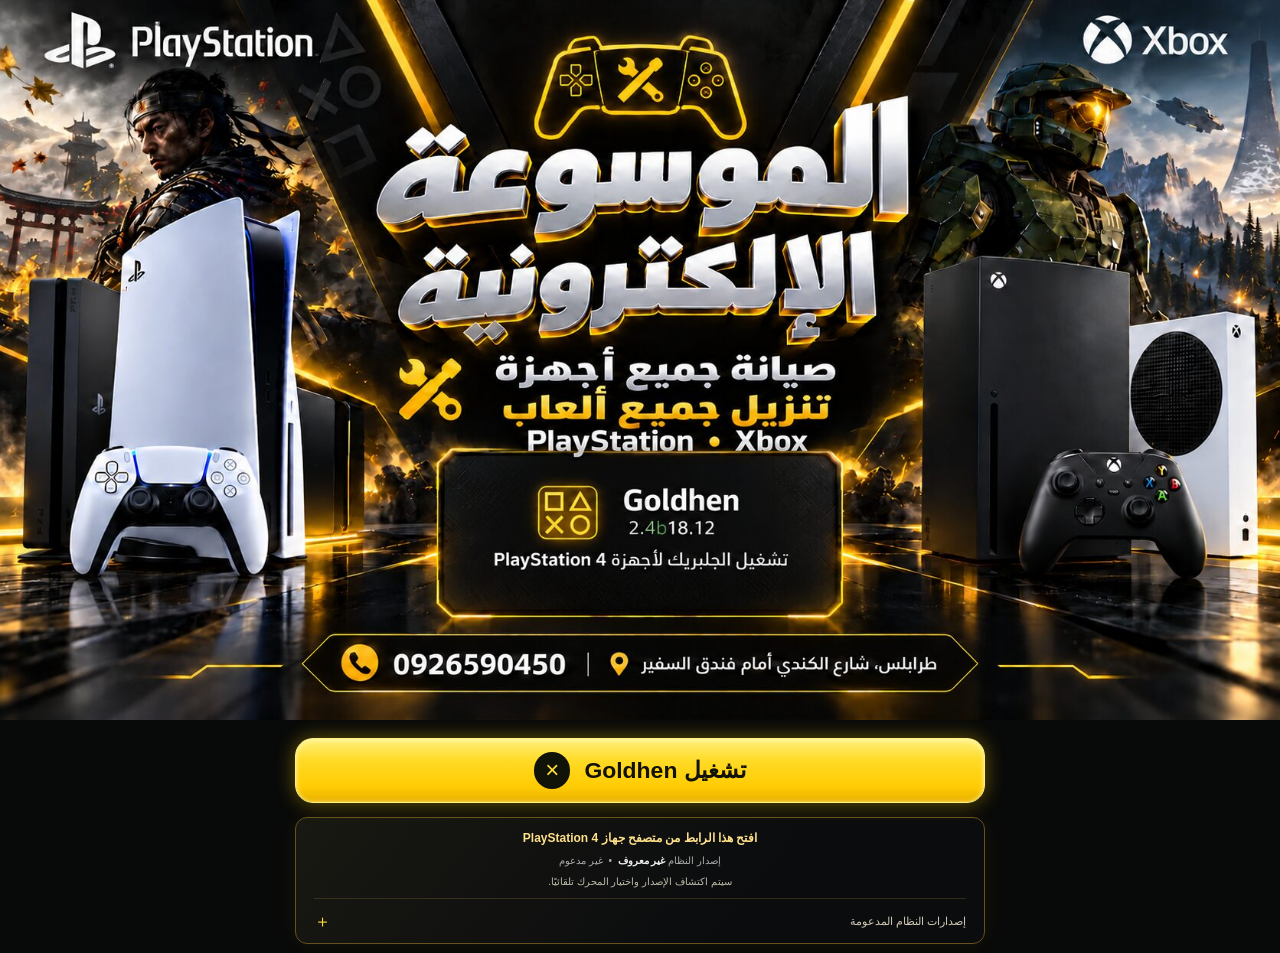
<file: index.html>
<!doctype html>
<html lang="ar" dir="rtl">
<head>
<meta charset="utf-8">
<meta name="viewport" content="width=device-width,initial-scale=1,viewport-fit=cover">
<meta name="theme-color" content="#080909">
<meta name="site-version" content="wesam-repair-v4.3">
<title>الموسوعة الإلكترونية | PlayStation · Xbox · Goldhen</title>
<meta name="description" content="الموسوعة الإلكترونية — صيانة جميع أجهزة PlayStation وXbox وتنزيل جميع ألعابها، وتشغيل Goldhen لأجهزة PlayStation 4 المتوافقة. طرابلس، شارع الكندي أمام فندق السفير. 0926590450.">
<link rel="icon" href="assets/mosgame-mark.svg" type="image/svg+xml">
<link rel="stylesheet" href="assets/repair-poster-centered.css">
</head>
<body>
<main class="page">
<section class="poster" aria-labelledby="shop-title">
<div class="art">
<img class="poster-image" src="assets/repair-poster-centered.jpg" width="1672" height="941" alt="الموسوعة الإلكترونية — صيانة جميع أجهزة PlayStation وXbox وتنزيل جميع ألعابها. تصميم أسود وأصفر مع أجهزة الألعاب وشخصياتها." fetchpriority="high">
<h1 class="sr-only" id="shop-title">الموسوعة الإلكترونية</h1>
<p class="sr-only">صيانة جميع أجهزة PlayStation وXbox وتنزيل جميع ألعابها. Goldhen 2.4b18.12 لأجهزة PlayStation 4.</p>
<a class="image-phone" href="tel:0926590450" aria-label="اتصل بالموسوعة الإلكترونية على 0926590450"></a>
<a class="image-address" href="https://www.google.com/maps/search/?api=1&amp;query=%D8%B7%D8%B1%D8%A7%D8%A8%D9%84%D8%B3%20%D8%B4%D8%A7%D8%B1%D8%B9%20%D8%A7%D9%84%D9%83%D9%86%D8%AF%D9%8A%20%D8%A3%D9%85%D8%A7%D9%85%20%D9%81%D9%86%D8%AF%D9%82%20%D8%A7%D9%84%D8%B3%D9%81%D9%8A%D8%B1" target="_blank" rel="noopener noreferrer" aria-label="افتح الموقع في الخرائط: طرابلس، شارع الكندي أمام فندق السفير"></a>
</div>
<button id="run" class="run" type="button" disabled aria-describedby="msgs cache"><span id="run-label">تشغيل Goldhen</span><span class="button-symbol" aria-hidden="true">×</span></button>
</section>
<section class="status-panel" aria-label="حالة تشغيل Goldhen">
<div class="console-info" aria-live="polite" aria-atomic="true">
<div id="msgs">جارٍ التحقق من إصدار النظام…</div>
<div id="det"></div><p id="cache">جارٍ فحص ملفات التشغيل…</p>
<div id="state"></div><pre id="out"></pre>
</div>
<details class="firmware-details">
<summary>إصدارات النظام المدعومة <span aria-hidden="true">＋</span></summary>
<div class="firmwares" aria-label="نطاقات إصدارات النظام"><bdi>7.00–8.52</bdi><bdi>9.00–9.60</bdi><bdi>10.00–11.02</bdi><bdi>11.50–12.02</bdi><bdi>12.50–13.00</bdi><bdi>13.02–13.52</bdi></div>
<p class="launch-hint">اضغط زر × بعد ظهور «جاهز». احفظ الملفات أول مرة للتشغيل دون اتصال.</p>
</details>
<noscript><p class="bad">فعّل JavaScript في المتصفح لإظهار حالة جهازك.</p></noscript>
</section>
<footer class="mobile-contact"><a class="phone" href="tel:0926590450"><span aria-hidden="true">☎</span> <b dir="ltr">0926590450</b></a><a class="address" href="https://www.google.com/maps/search/?api=1&amp;query=%D8%B7%D8%B1%D8%A7%D8%A8%D9%84%D8%B3%20%D8%B4%D8%A7%D8%B1%D8%B9%20%D8%A7%D9%84%D9%83%D9%86%D8%AF%D9%8A%20%D8%A3%D9%85%D8%A7%D9%85%20%D9%81%D9%86%D8%AF%D9%82%20%D8%A7%D9%84%D8%B3%D9%81%D9%8A%D8%B1" target="_blank" rel="noopener noreferrer">طرابلس، شارع الكندي أمام فندق السفير</a></footer>
</main>
<script>
(function(){
  var msgsEl=document.getElementById("msgs"),detEl=document.getElementById("det"),cacheEl=document.getElementById("cache"),runEl=document.getElementById("run"),runLabelEl=document.getElementById("run-label"),launched=false;
  window.msgs=msgsEl;
  function setMessage(t,c){msgsEl.textContent=t;msgsEl.className=c||""} function setCache(t,ok){cacheEl.textContent=t;cacheEl.className=ok?"cacheok":""}
  function arm(label){runLabelEl.textContent=label;runEl.disabled=false;try{runEl.focus()}catch(e){}} function disarm(label){runLabelEl.textContent=label;runEl.disabled=true}
  function routeFor(fw){
    if(fw>=7.00&&fw<=8.52)return{cache:"cache700.html",src:"700/alert.js",module:true};
    if(fw>=9.00&&fw<=9.60)return{cache:"cache900.html",src:"900/alert.js",module:true};
    if(fw>=10.00&&fw<=11.02)return{cache:"cachecss.html",src:"css/main.js",css:true};
    if(fw>=11.50&&fw<=12.02)return{cache:"cacheslopkit.html",src:"slopkit/chain_lapse.js",module:true};
    if(fw>=12.50&&fw<=13.00)return{cache:"cacheslopkit.html",src:"slopkit/chain_poops.js",module:true};
    if(fw>=13.02&&fw<=13.52)return{cache:"cacheslopkit.html",src:"slopkit/jb.js?v=19",module:true};
    return null;
  }
  function loadExploit(route){
    setMessage("جارٍ تشغيل Goldhen... لا تغلق الصفحة","warn");setCache("تم اختيار المحرك المناسب لإصدار جهازك.",true);
    var script=document.createElement("script");if(route.module)script.type="module";script.src=route.src;
    script.onerror=function(){launched=false;setMessage("تعذر تحميل ملفات التشغيل — امسح بيانات المتصفح وثبّت التخزين من جديد","bad");arm("إعادة المحاولة")};
    if(route.css)script.onload=function(){setTimeout(function(){doJb()},500)};document.head.appendChild(script);
  }
  var match=navigator.userAgent.match(/PlayStation 4[ \/]([\d.]+)/i),firmwareText=match?match[1]:"غير معروف",firmware=match?parseFloat(firmwareText):NaN,route=match?routeFor(firmware):null;
  detEl.innerHTML="إصدار النظام <b>"+firmwareText+"</b>"+(route?" &nbsp;•&nbsp; <b>مدعوم</b>":" &nbsp;•&nbsp; غير مدعوم");
  if(!match){setMessage("افتح هذا الرابط من متصفح جهاز PlayStation 4","warn");setCache("سيتم اكتشاف الإصدار واختيار المحرك تلقائيًا.",false);disarm("تشغيل Goldhen");return}
  if(!route){setMessage("الإصدار "+firmwareText+" غير مدعوم في هذه الحزمة","bad");setCache("النطاقات المدعومة موضحة أعلى الزر.",false);disarm("إصدار غير مدعوم");return}
  var cacheReady=false;try{cacheReady=localStorage.getItem("multifw-cache-v2")==="1"}catch(e){}
  setMessage("تم اكتشاف الإصدار "+firmwareText+" — جاهز","ok");
  if(window.applicationCache&&window.applicationCache.status!==0&&cacheReady){setCache("ملفات إصدارك محفوظة — يمكن التشغيل دون اتصال",true);arm("تشغيل Goldhen")}
  else{setCache("يلزم حفظ ملفات إصدارك في الزيارة الأولى.",false);arm("تثبيت الملفات")}
  function fire(){if(runEl.disabled||launched)return;launched=true;disarm("جارٍ التشغيل...");if(!window.applicationCache||window.applicationCache.status===0||!cacheReady){setMessage("جارٍ فتح صفحة تثبيت ملفات إصدارك...","warn");location.replace(route.cache);return}loadExploit(route)}
  runEl.addEventListener("click",fire,false);window.addEventListener("keydown",function(e){if(!runEl.disabled&&(!e||e.keyCode===13||e.keyCode===32))fire()},false);
})();
</script><script>
// Translate visible engine status messages without changing the original engine files.
(function(){
  var status=document.getElementById("msgs");
  if(!status)return;
  function translateStatus(){
    var original=status.textContent||"",translated=original,match;
    if(/^GoldHEN is Already Loaded\s*\.{0,3}\s*$/i.test(original.trim())){
      translated="Goldhen يعمل بالفعل";
    }else if((match=original.trim().match(/^GoldHEN v?([0-9a-z.]+) Loaded\s*\.{0,3}\s*$/i))){
      translated="تم تشغيل Goldhen "+match[1]+" بنجاح";
    }
    if(translated!==original)status.textContent=translated;
  }
  translateStatus();
  if(window.MutationObserver){
    new MutationObserver(translateStatus).observe(status,{childList:true,characterData:true,subtree:true});
  }
})();
</script>
</body></html>
</file>
<file: assets/repair-poster-centered.css>
*{box-sizing:border-box}html,body{margin:0;min-height:100%;background:#080909;color:#f3f3f3;font-family:Tahoma,Arial,sans-serif}body{-webkit-font-smoothing:antialiased}a{color:inherit;text-decoration:none}button{font:inherit}button,a,summary{-webkit-tap-highlight-color:transparent}a:focus,button:focus,summary:focus{outline:3px solid #fff38a;outline-offset:4px}.page{min-height:100vh;display:flex;flex-direction:column;align-items:center;justify-content:center;padding-bottom:18px}.poster{position:relative;width:100%;max-width:1672px;flex-shrink:0}.art{position:relative;width:100%}.poster-image{display:block;width:100%;height:auto}.sr-only{position:absolute!important;width:1px;height:1px;padding:0;overflow:hidden;clip:rect(0,0,0,0);white-space:nowrap;border:0;margin:-1px}
.run{position:relative;left:auto;top:auto;width:calc(100% - 32px);max-width:690px;height:auto;min-height:60px;padding:13px 22px;margin:18px auto 14px;display:flex;align-items:center;justify-content:center;gap:14px;border:1px solid #fff080;border-radius:18px;background:linear-gradient(180deg,#fff07b,#ffda25 35%,#ffcc03 75%,#e9b000);box-shadow:inset 0 1px 5px #fff9b8,0 0 20px #ffcf0066;color:#121208;font-weight:bold;font-size:24px;line-height:1.2;cursor:pointer;direction:rtl;z-index:2}.button-symbol{display:flex;align-items:center;justify-content:center;width:1.5em;height:1.5em;border-radius:50%;background:#111309;color:#ffdc3c;font-family:Arial,sans-serif;font-size:1.05em;font-weight:400;flex-shrink:0}.run:hover:enabled{filter:brightness(1.12)}.run:active:enabled{transform:translateY(2px)}.run:disabled{cursor:default}.image-phone,.image-address{position:absolute;display:block;bottom:3.8%;height:8%;border-radius:8px}.image-phone{left:25.2%;width:20.5%}.image-address{left:47%;width:28.2%}.image-phone:hover,.image-address:hover{background:#ffd60011}.status-panel{width:calc(100% - 32px);max-width:690px;margin:0 auto;border:1px solid #65521f;background:linear-gradient(130deg,#181912,#0b0c0e 65%);border-radius:12px;padding:15px 20px;text-align:center;box-shadow:0 0 24px #ffce0010}.console-info #msgs{font-size:14px;line-height:1.8;font-weight:bold}.console-info #det{font-size:11px;line-height:1.8;color:#aaa;margin-top:3px}.console-info #det b{color:#eee}.console-info #cache{font-size:11px;line-height:1.8;color:#bdbbaa;margin:3px 0 7px}.ok,.cacheok{color:#cde59b!important}.warn{color:#ffe08a!important}.bad{color:#ffb4a0!important}#state,#out{display:none}.firmware-details{text-align:right;border-top:1px solid #7e682b55;margin-top:6px;font-size:11px;color:#d1cbb5}.firmware-details summary{display:flex;align-items:center;justify-content:space-between;cursor:pointer;list-style:none;padding:11px 0 0;min-height:32px}.firmware-details summary::-webkit-details-marker{display:none}.firmware-details summary span{color:#ffdc3b;font-size:17px}.firmware-details[open] summary span{transform:rotate(45deg)}.firmwares{display:flex;flex-wrap:wrap;gap:6px;direction:ltr;margin-top:12px}.firmwares bdi{flex:1 0 30%;padding:8px 2px;border:1px solid #554a2b;border-radius:4px;text-align:center;color:#f0dc9d;font:11px monospace}.launch-hint{font-size:10px;line-height:1.8;text-align:center;color:#bbb5a3;margin:11px 0 0}.mobile-contact{display:none}
@media(min-width:1680px){.run{font-size:29px}}
@media(min-width:761px) and (max-height:900px){.poster{width:calc(177.68vh - 250px);max-width:100%}.run{font-size:2.55vh}.status-panel{padding:10px 18px}.console-info #msgs{font-size:12px}.console-info #det,.console-info #cache{font-size:10px}.page{padding-bottom:9px}}
@media(max-width:760px){.page{justify-content:flex-start;padding:0 0 22px}.poster{max-width:100%;width:100%}.art{overflow:hidden;border-bottom:1px solid #4d3e1d}.poster-image{min-height:0}.run{position:relative;left:auto;top:auto;width:calc(100% - 32px);height:auto;min-height:55px;padding:13px 22px;margin:19px auto 13px;font-size:20px;border-radius:12px;box-shadow:0 0 22px #ffce0033}.button-symbol{width:29px;height:29px;font-size:28px}.image-phone,.image-address{display:none}.status-panel{padding:16px;margin:0 auto}.console-info #msgs{font-size:12px;line-height:1.9}.console-info #det,.console-info #cache{font-size:10px}.firmware-details{font-size:10px}.mobile-contact{display:flex;flex-direction:column;align-items:center;gap:13px;margin:21px 15px 0;padding-top:18px;border-top:1px solid #665225;width:calc(100% - 32px);text-align:center}.phone{display:flex;align-items:center;gap:10px;direction:ltr;color:#ffdb48}.phone b{font:bold 26px Arial,sans-serif;letter-spacing:.5px}.phone span{font-size:25px}.address{font-size:11px;line-height:1.9;color:#d7d2c2}}
@media(prefers-reduced-motion:reduce){*{animation:none!important;transition:none!important}}
</file>
